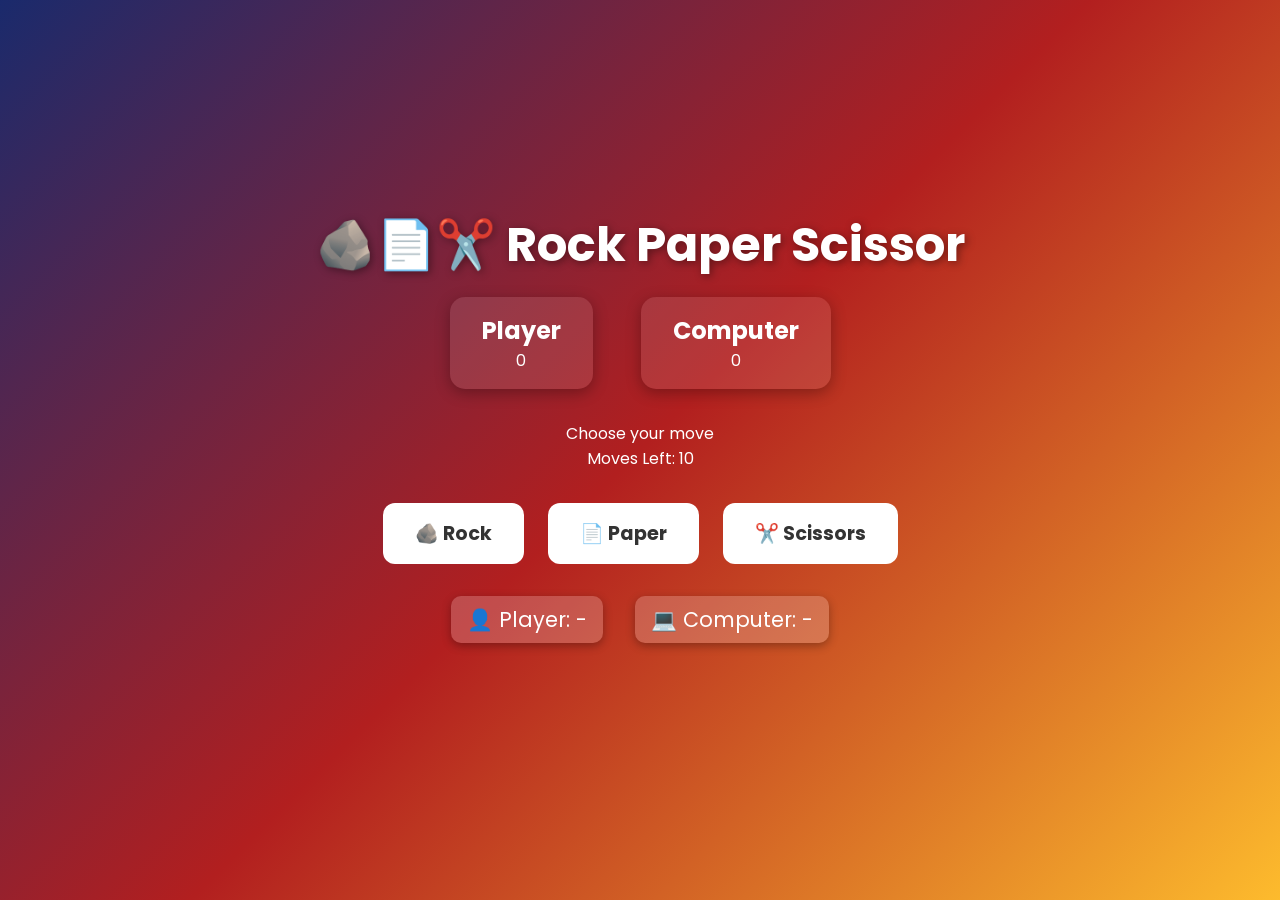
<file: index.html>
<!DOCTYPE html>
<html lang="en">
<head>
  <meta charset="UTF-8">
  <meta name="viewport" content="width=device-width, initial-scale=1.0">
  <title>Rock Paper Scissor</title>
  
  <!-- Google Font -->
  <link href="https://fonts.googleapis.com/css2?family=Poppins:wght@500;700&display=swap" rel="stylesheet">
  
  <link rel="stylesheet" href="paper.css">
</head>
<body>
  <section class="game">
    <div class="title">🪨📄✂️ Rock Paper Scissor</div>
    
    <div class="score"> 
      <div class="playerScore">
        <h2>Player</h2>
        <p class="p-count count">0</p>
      </div>	 
      <div class="computerScore">
        <h2>Computer</h2>
        <p class="c-count count">0</p>
      </div>
    </div>
  
    <div class="move">Choose your move</div>
    <div class="movesleft">Moves Left: 10</div>

    <div class="options">
      <button class="rock">Rock</button>
      <button class="paper">Paper</button>
      <button class="scissor">Scissors</button> 
    </div>

    <!-- Choices -->
    <div class="choices">
      <p id="player-choice">👤 Player: -</p>
      <p id="computer-choice">💻 Computer: -</p>
    </div>
    
    <div class="result"></div>
    
    <button class="reload"></button>
  </section>

  <!-- Game Over Popup -->
  <div class="popup" id="popup">
    <div class="popup-content">
      <h2 id="popup-message">Game Over!</h2>
      <button id="popup-restart">🔄 Play Again</button>
    </div>
  </div>

  <script src="app.js"></script>
</body>
</html>
</file>
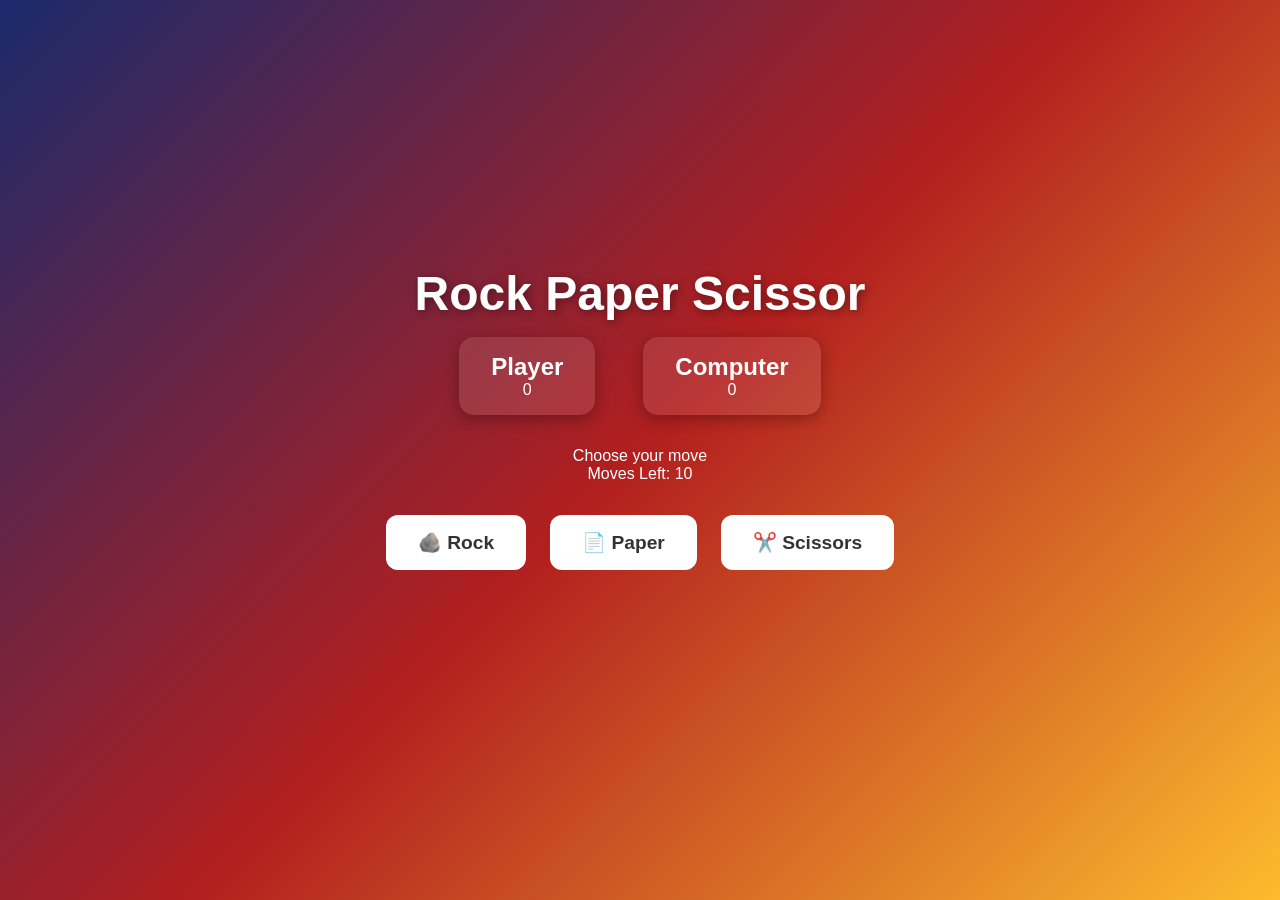
<file: stone.html>
<!DOCTYPE html>
<html lang="en">
<head>
	<meta charset="UTF-8">
	<meta name
	="viewport"
		content="width=device-width, 
				initial-scale=1.0">
	<link rel="stylesheet" href="paper.css">
	<title>Rock Paper Scissor</title>
</head>
<body>
	<section class="game">
		<div class="title">Rock Paper Scissor</div>
		
		<div class="score"> 
			<div class="playerScore">
				<h2>Player</h2>
				<p class="p-count count">0</p>

			</div>	 
			<div class="computerScore">
				<h2>Computer</h2>
				<p class="c-count count">0</p>

			</div>
		</div>
	
		<div class="move">Choose your move</div>
		
		<div class="movesleft">Moves Left: 10 </div>
				<div class="options">
			<button class="rock">Rock</button>
			<button class="paper">Paper</button>
			<button class="scissor">Scissors</button> 
		</div>
		
		<div class="result"></div>
		
		<button class="reload"></button>

	</section>

	<script src="app.js"></script>
</body>
</html>
</file>
<file: paper.css>
* {
  padding: 0;
  margin: 0;
  box-sizing: border-box;
  font-family: "Poppins", sans-serif;
}

body {
  background: linear-gradient(135deg, #1a2a6c, #b21f1f, #fdbb2d);
  color: #fff;
  height: 100vh;
  display: flex;
  justify-content: center;
  align-items: center;
}

.game {
  text-align: center;
}

.title {
  font-size: 3rem;
  font-weight: bold;
  margin-bottom: 1rem;
  text-shadow: 2px 2px 8px rgba(0,0,0,0.4);
}

.score {
  display: flex;
  justify-content: center;
  gap: 3rem;
  margin-bottom: 2rem;
}

.playerScore, .computerScore {
  background: rgba(255,255,255,0.1);
  padding: 1rem 2rem;
  border-radius: 15px;
  box-shadow: 0 4px 15px rgba(0,0,0,0.3);
}

.options {
  display: flex;
  justify-content: center;
  gap: 1.5rem;
  margin: 2rem 0;
}

button {
  padding: 1rem 2rem;
  font-size: 1.2rem;
  border: none;
  border-radius: 12px;
  cursor: pointer;
  transition: all 0.3s ease;
  background: #fff;
  color: #333;
  font-weight: bold;
}

button:hover {
  transform: scale(1.1);
  box-shadow: 0 0 15px #fff;
}

.rock::before { content: "🪨 "; }
.paper::before { content: "📄 "; }
.scissor::before { content: "✂️ "; }

.result {
  font-size: 1.5rem;
  margin-top: 1rem;
  min-height: 2rem;
  transition: 0.3s ease;
}

/* Choices styling */
.choices {
  margin-top: 1rem;
  font-size: 1.3rem;
  display: flex;
  justify-content: center;
  gap: 2rem;
}

#player-choice, #computer-choice {
  background: rgba(255,255,255,0.2);
  padding: 0.5rem 1rem;
  border-radius: 10px;
  box-shadow: 0 3px 10px rgba(0,0,0,0.3);
}

.reload {
  display: none;
  margin-top: 2rem;
  padding: 1rem 2rem;
  background: #ff4081;
  color: white;
  font-size: 1.2rem;
  border-radius: 12px;
  cursor: pointer;
  transition: 0.3s ease;
}

.reload:hover {
  transform: scale(1.1);
  background: #f50057;
}

/* Popup styles */
.popup {
  position: fixed;
  top: 0;
  left: 0;
  width: 100%;
  height: 100%;
  background: rgba(0,0,0,0.7);
  display: none;
  justify-content: center;
  align-items: center;
}

.popup-content {
  background: #fff;
  color: #333;
  padding: 2rem;
  border-radius: 15px;
  text-align: center;
  width: 300px;
  box-shadow: 0 5px 20px rgba(0,0,0,0.4);
}

#popup-message {
  font-size: 1.5rem;
  margin-bottom: 1rem;
}

#popup-restart {
  padding: 0.8rem 1.5rem;
  background: #1a73e8;
  color: white;
  border: none;
  border-radius: 10px;
  font-size: 1rem;
  cursor: pointer;
  transition: 0.3s ease;
}

#popup-restart:hover {
  background: #0b5ed7;
}
</file>
